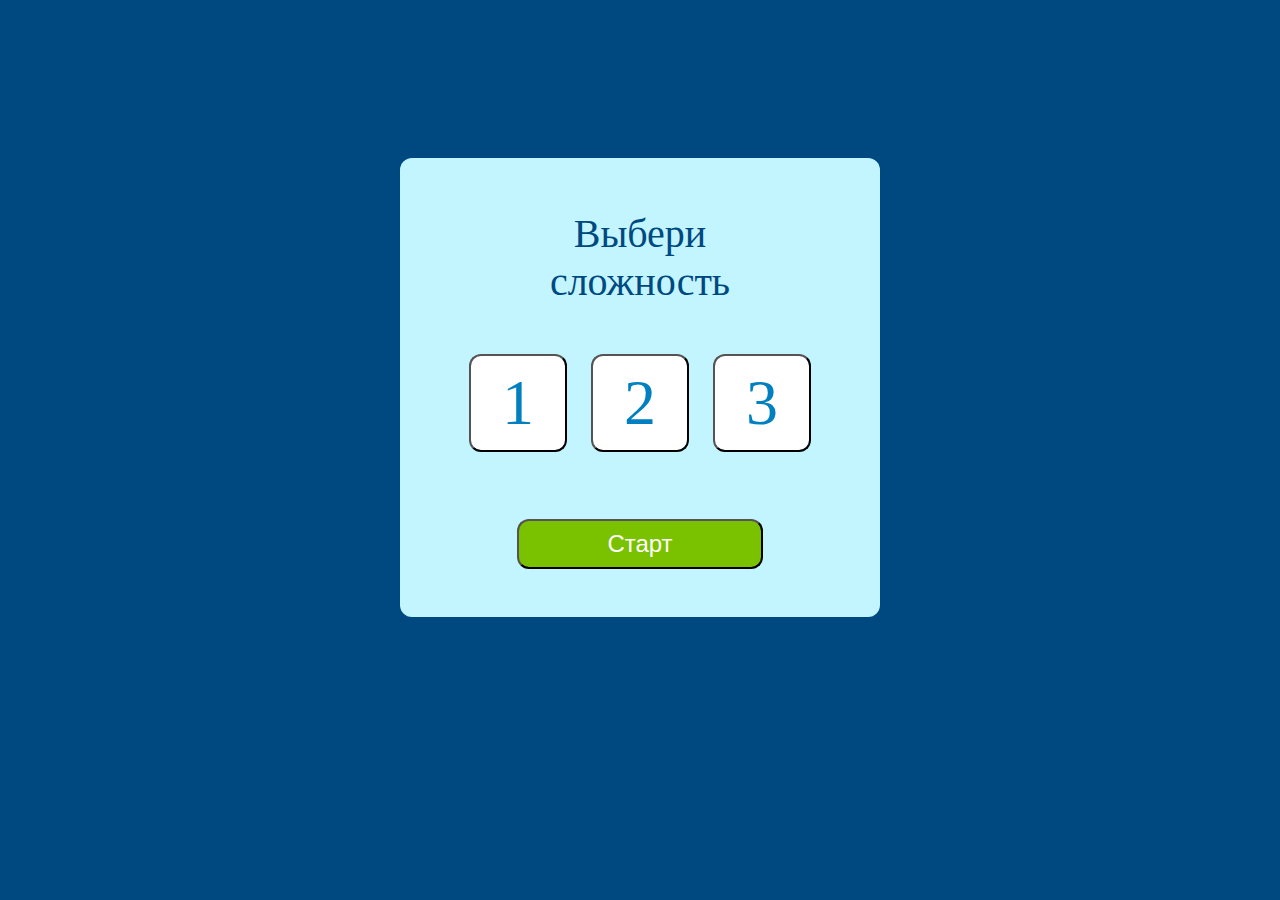
<file: index.html>
<!DOCTYPE html>
<html lang="en">
<head>
    <meta charset="UTF-8">
    <meta name="viewport" content="width=device-width, initial-scale=1.0">
    <title>Главная</title>
    <link rel="stylesheet" href="style.css">
</head>
<body>
    <div id="app">       
    </div>
    <script type="module" src="index.js"></script>
</body>
</html>
</file>
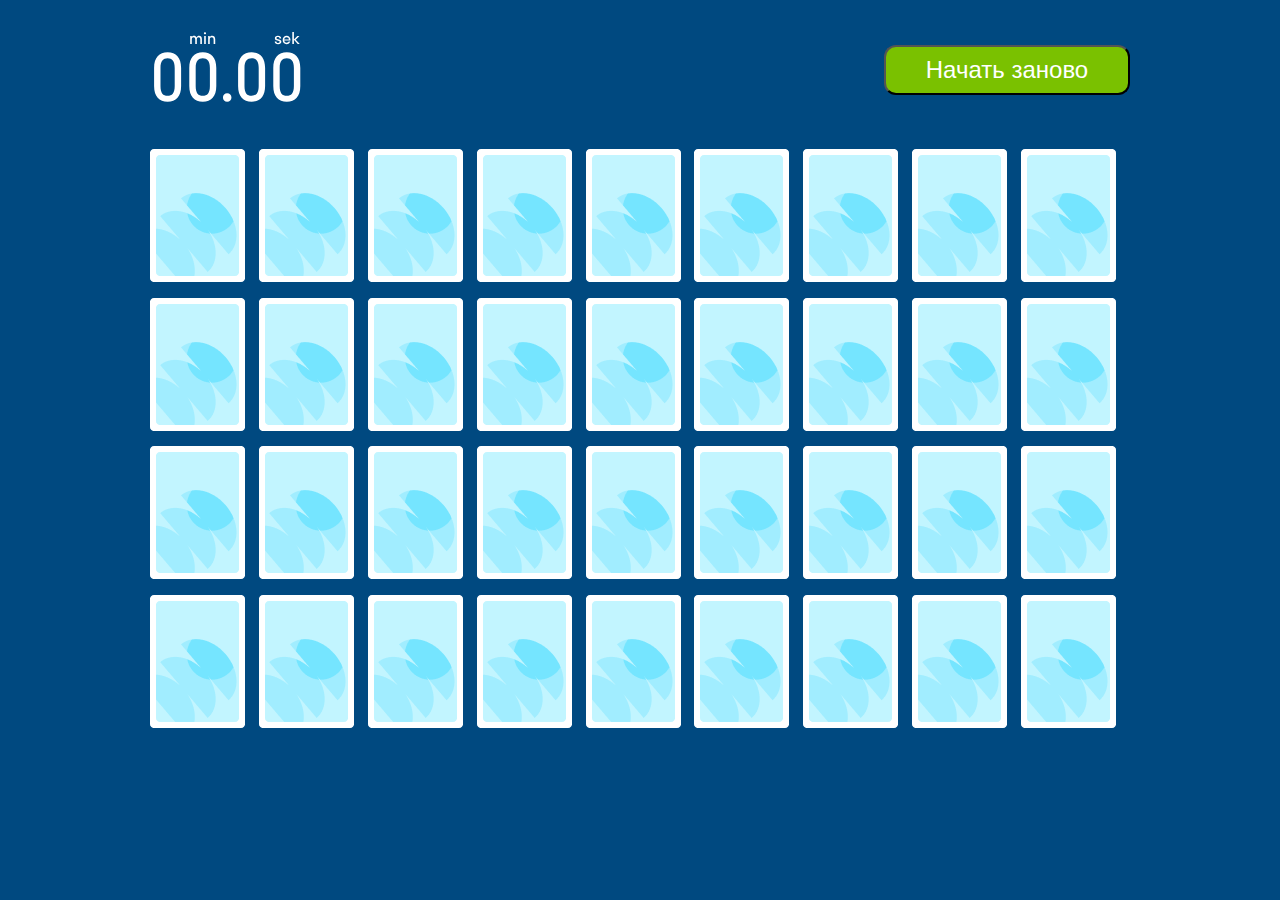
<file: game.html>
<!DOCTYPE html>
<html lang="en">
<head>
    <meta charset="UTF-8">
    <meta name="viewport" content="width=device-width, initial-scale=1.0">
    <title>Главная</title>
    <link rel="stylesheet" href="style.css">
</head>
<body>
    <div id="app">
        <div class="game">
            <div class="game-box">
                <div class="data-game-box">
                    <div class="time-game-box">
                        <img src="img/таймер.svg" alt="">
                    </div>
                    <div class="button-game-box">
                        <button class="button-game">Начать заново</button>
                    </div>       
                </div> 
                <div class="cart-game">
                    
                    
                    <a href="" class="cart-item"></a>
                    <a href="" class="cart-item"></a>
                    <a href="" class="cart-item"></a>
                    <a href="" class="cart-item"></a>
                    <a href="" class="cart-item"></a>
                    <a href="" class="cart-item"></a>
                    <a href="" class="cart-item"></a>
                    <a href="" class="cart-item"></a>
                    <a href="" class="cart-item"></a>
                    <a href="" class="cart-item"></a>
                    <a href="" class="cart-item"></a>
                    <a href="" class="cart-item"></a>
                    <a href="" class="cart-item"></a>
                    <a href="" class="cart-item"></a>
                    <a href="" class="cart-item"></a>
                    <a href="" class="cart-item"></a>
                    <a href="" class="cart-item"></a>
                    <a href="" class="cart-item"></a>
                    <a href="" class="cart-item"></a>
                    <a href="" class="cart-item"></a>
                    <a href="" class="cart-item"></a>
                    <a href="" class="cart-item"></a>
                    <a href="" class="cart-item"></a>
                    <a href="" class="cart-item"></a>
                    <a href="" class="cart-item"></a>
                    <a href="" class="cart-item"></a>
                    <a href="" class="cart-item"></a>
                    <a href="" class="cart-item"></a>
                    <a href="" class="cart-item"></a>
                    <a href="" class="cart-item"></a>
                    <a href="" class="cart-item"></a>
                    <a href="" class="cart-item"></a>
                    <a href="" class="cart-item"></a>
                    <a href="" class="cart-item"></a>
                    <a href="" class="cart-item"></a>
                    <a href="" class="cart-item"></a>
                </div>  
            </div>     

        </div>
        
    </div>
</body>
</html>
</file>
<file: style.css>
* {
    margin: 0;
    padding: 0;
}
body {
    display: flex;
    justify-content: center;
    background-color:  #004980;
    
}
.center {
    padding-left: calc(50% - 600px);
    padding-right: calc(50% - 600px);
} 

.level {
    width: 1024px;
    height: 774px;
    
    
    display: flex;
    justify-content: space-around;
    align-items: center;
    
} 
.level-box {
    width: 480px;
    height: 459px;
    border-radius: 12px;
    background-color: #C2F5FF;
    display: flex;
    flex-direction: column;
    align-items: center;

}  
.level-text-box {
    width: 208px;
    height: 96px;
    margin-top: 52px;
}
.level-text {
    text-align: center;
    
    
    font-size: 40px;
    font-weight: 400;
    line-height: 48px;
    letter-spacing: 0em;
    color: #004980;


}
.level-num {
    margin-top: 48px;
    width: 342px;
    display: flex;
    justify-content: space-between;
}
.num-item {
    width: 98px;
    height: 98px;
    border-radius: 12px;
    background-color: #FFFFFF;
    text-align: center;
    display: flex;
    align-items: center;
    justify-content: center;
    font-family: StratosSkyeng;
    font-size: 64px;
    font-weight: 400;
    line-height: 72px;
    letter-spacing: 0px;
    color: #0080C1;
}
.button-level {
    width: 246px;
    height: 50.003173828125px;
    margin-top: 67px;
    border-radius: 12px;
    display: flex;
    justify-content: center;
    align-items: center;
    background-color: #7AC100;
    color: white;
    font-size: 24px;
    font-weight: 400;
    line-height: 32px;
   
}
.active {
    background-color: #004980;
    color: #FFFFFF;
}
.game {
    width: 1024px;
    height: 774px;

}
.game-box {
    display: flex;
    flex-direction: column;
    margin-top: 22px;
    margin-left: 22px;
    margin-right: 22px;

}
.data-game-box {
    width: 100%;
    display: flex;
    justify-content: space-between;
    align-items: center;
}
.button-game {
    width: 246px;
    height: 50.003173828125px;
    border-radius: 12px;
    background-color:#7AC100;
    font-size: 24px;
    font-weight: 400;
    line-height: 32px;
    letter-spacing: 0em;
    color: white;


}
.cart-game {
    margin-top: 32px;
    width: 100%;
    display: grid;
    grid-template-columns: repeat(9, 1fr);
    row-gap: 15.6px;
    row-gap: 15.6px;
}
.cart-item {
    width: 95px;
    height: 133px;
    background-image: url(img/рубашка.png);
}
.cart-img {
    margin-top: 32px;
    width: 100%;
    display: grid;
    grid-template-columns: repeat(9, 1fr);
    row-gap: 15.6px;
    row-gap: 15.6px;

}
</file>
